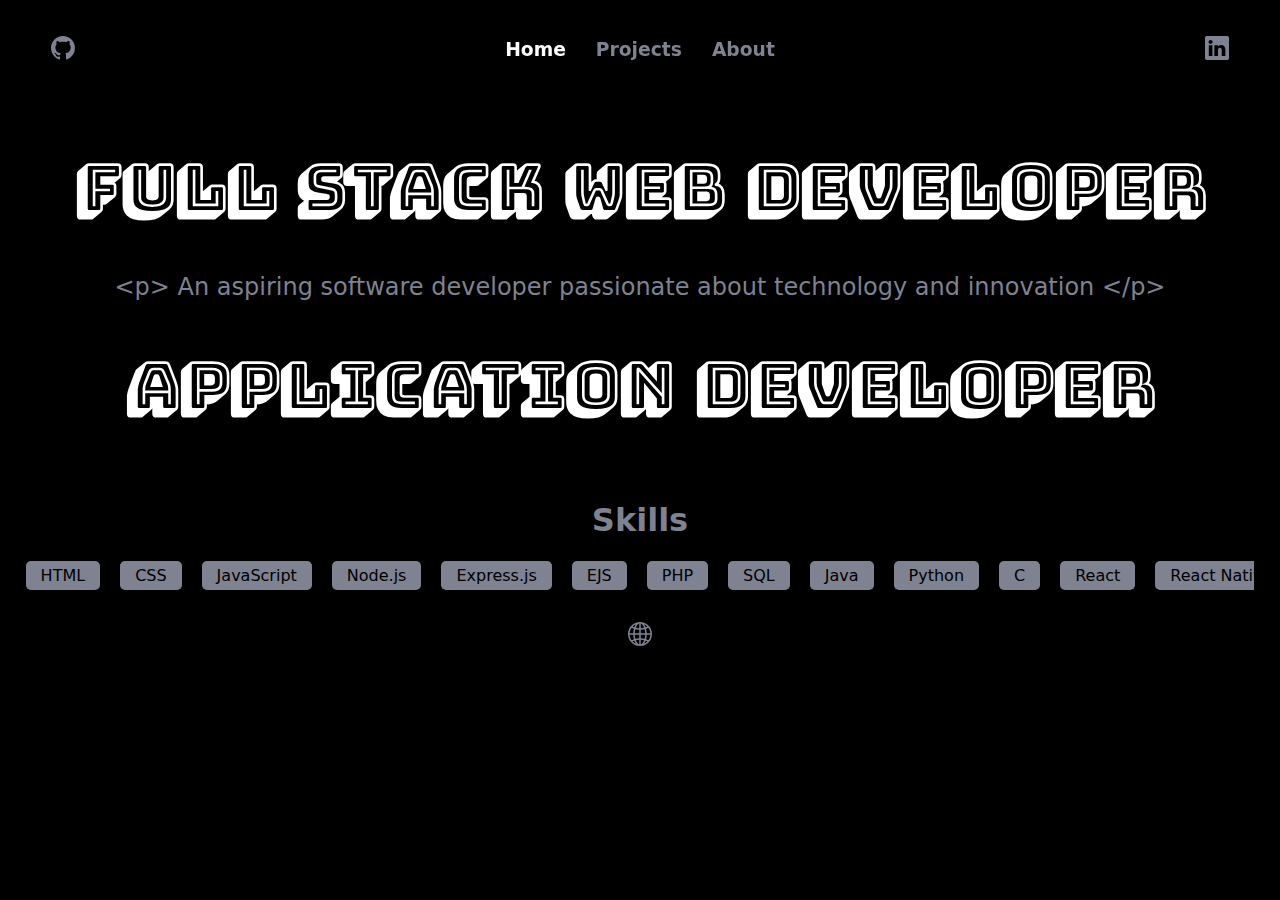
<file: index.html>
<!DOCTYPE html>
<html lang="en">
<head>
    <meta charset="UTF-8">
    <meta name="viewport" content="width=device-width, initial-scale=1.0">
    <title>Gokul Sami 🤟</title>
    <link href='https://fonts.googleapis.com/css?family=Sacramento' rel='stylesheet'>
    <link rel="preconnect" href="https://fonts.googleapis.com">
    <link rel="preconnect" href="https://fonts.gstatic.com" crossorigin>
    <link href="https://fonts.googleapis.com/css2?family=Bungee+Shade&display=swap" rel="stylesheet">
    <link rel="stylesheet" href="styles.css">
</head>
<body onload="menuHighlight1()">
    <div class="menu">
        <div class="github">
            <a href="https://github.com/Gokul-sami">
                <svg xmlns="http://www.w3.org/2000/svg" width="16" height="16" fill="currentColor" class="bi bi-github" viewBox="0 0 16 16">
                    <path d="M8 0C3.58 0 0 3.58 0 8c0 3.54 2.29 6.53 5.47 7.59.4.07.55-.17.55-.38 0-.19-.01-.82-.01-1.49-2.01.37-2.53-.49-2.69-.94-.09-.23-.48-.94-.82-1.13-.28-.15-.68-.52-.01-.53.63-.01 1.08.58 1.23.82.72 1.21 1.87.87 2.33.66.07-.52.28-.87.51-1.07-1.78-.2-3.64-.89-3.64-3.95 0-.87.31-1.59.82-2.15-.08-.2-.36-1.02.08-2.12 0 0 .67-.21 2.2.82.64-.18 1.32-.27 2-.27s1.36.09 2 .27c1.53-1.04 2.2-.82 2.2-.82.44 1.1.16 1.92.08 2.12.51.56.82 1.27.82 2.15 0 3.07-1.87 3.75-3.65 3.95.29.25.54.73.54 1.48 0 1.07-.01 1.93-.01 2.2 0 .21.15.46.55.38A8.01 8.01 0 0 0 16 8c0-4.42-3.58-8-8-8"/>
                </svg>
            </a>
        </div>
        <div class="nav">
            <a href="#"><h3 id="home">Home</h3></a>
            <a href="pages/projects.html"><h3 id="projects">Projects</h3></a>
            <a href="pages/about.html"><h3 id="about">About</h3></a>
        </div>
        <div class="linkedin">
            <a href="https://www.linkedin.com/in/gokul-sami/">
                <svg xmlns="http://www.w3.org/2000/svg" width="16" height="16" fill="currentColor" class="bi bi-linkedin" viewBox="0 0 16 16">
                    <path d="M0 1.146C0 .513.526 0 1.175 0h13.65C15.474 0 16 .513 16 1.146v13.708c0 .633-.526 1.146-1.175 1.146H1.175C.526 16 0 15.487 0 14.854zm4.943 12.248V6.169H2.542v7.225zm-1.2-8.212c.837 0 1.358-.554 1.358-1.248-.015-.709-.52-1.248-1.342-1.248S2.4 3.226 2.4 3.934c0 .694.521 1.248 1.327 1.248zm4.908 8.212V9.359c0-.216.016-.432.08-.586.173-.431.568-.878 1.232-.878.869 0 1.216.662 1.216 1.634v3.865h2.401V9.25c0-2.22-1.184-3.252-2.764-3.252-1.274 0-1.845.7-2.165 1.193v.025h-.016l.016-.025V6.169h-2.4c.03.678 0 7.225 0 7.225z"/>
                </svg>
            </a>
        </div>
    </div>

    <div class="main">
        <div class="desc">
            <h1> Full Stack Web Developer </h1>
            <p> &lt;p&gt; An aspiring software developer passionate about technology and innovation &lt;/p&gt; </p>
            <h1> Application Developer </h1>
        </div>
    </div>

    <div class="skills">
        <h1 class="skill">Skills</h1>
        <div class="marquee">
            <div class="marquee-content">
                <span>HTML</span>
                <span>CSS</span>
                <span>JavaScript</span>
                <!-- <span>JQuery</span> -->
                <span>Node.js</span>
                <span>Express.js</span>
                <span>EJS</span>
                <span>PHP</span>
                <!-- <span>AngularJS</span> -->
                <!-- <span>REST API</span> -->
                <span>SQL</span>
                <span>Java</span>
                <span>Python</span>
                <span>C</span>
                <span>React</span>
                <span>React Native</span>
                <!-- <span>Dart</span> -->
                <span>Android Studio</span>
                <span>Apache Cordova</span>
                <span>AWS</span>
                <span>Firebase</span>
                <span>Azure</span>
                <!-- <span>XML</span> -->
                <!-- Duplicate the list for seamless scrolling -->
                <span>HTML</span>
                <span>CSS</span>
                <span>JavaScript</span>
                <!-- <span>JQuery</span> -->
                <span>Node.js</span>
                <span>Express.js</span>
                <span>EJS</span>
                <span>PHP</span>
                <!-- <span>AngularJS</span> -->
                <!-- <span>REST API</span> -->
                <span>SQL</span>
                <span>Java</span>
                <span>Python</span>
                <span>C</span>
                <span>React</span>
                <span>React Native</span>
                <!-- <span>Dart</span> -->
                <span>Android Studio</span>
                <span>Apache Cordova</span>
                <span>AWS</span>
                <span>Firebase</span>
                <span>Azure</span>
                <!-- <span>XML</span> -->
            </div>
        </div>
    </div>

    <footer>
        <a class="peek" href="./pages/color.html">
            <svg xmlns="http://www.w3.org/2000/svg" width="16" height="16" fill="currentColor" class="bi bi-globe2" viewBox="0 0 16 16">
                <path d="M0 8a8 8 0 1 1 16 0A8 8 0 0 1 0 8m7.5-6.923c-.67.204-1.335.82-1.887 1.855q-.215.403-.395.872c.705.157 1.472.257 2.282.287zM4.249 3.539q.214-.577.481-1.078a7 7 0 0 1 .597-.933A7 7 0 0 0 3.051 3.05q.544.277 1.198.49zM3.509 7.5c.036-1.07.188-2.087.436-3.008a9 9 0 0 1-1.565-.667A6.96 6.96 0 0 0 1.018 7.5zm1.4-2.741a12.3 12.3 0 0 0-.4 2.741H7.5V5.091c-.91-.03-1.783-.145-2.591-.332M8.5 5.09V7.5h2.99a12.3 12.3 0 0 0-.399-2.741c-.808.187-1.681.301-2.591.332zM4.51 8.5c.035.987.176 1.914.399 2.741A13.6 13.6 0 0 1 7.5 10.91V8.5zm3.99 0v2.409c.91.03 1.783.145 2.591.332.223-.827.364-1.754.4-2.741zm-3.282 3.696q.18.469.395.872c.552 1.035 1.218 1.65 1.887 1.855V11.91c-.81.03-1.577.13-2.282.287zm.11 2.276a7 7 0 0 1-.598-.933 9 9 0 0 1-.481-1.079 8.4 8.4 0 0 0-1.198.49 7 7 0 0 0 2.276 1.522zm-1.383-2.964A13.4 13.4 0 0 1 3.508 8.5h-2.49a6.96 6.96 0 0 0 1.362 3.675c.47-.258.995-.482 1.565-.667m6.728 2.964a7 7 0 0 0 2.275-1.521 8.4 8.4 0 0 0-1.197-.49 9 9 0 0 1-.481 1.078 7 7 0 0 1-.597.933M8.5 11.909v3.014c.67-.204 1.335-.82 1.887-1.855q.216-.403.395-.872A12.6 12.6 0 0 0 8.5 11.91zm3.555-.401c.57.185 1.095.409 1.565.667A6.96 6.96 0 0 0 14.982 8.5h-2.49a13.4 13.4 0 0 1-.437 3.008M14.982 7.5a6.96 6.96 0 0 0-1.362-3.675c-.47.258-.995.482-1.565.667.248.92.4 1.938.437 3.008zM11.27 2.461q.266.502.482 1.078a8.4 8.4 0 0 0 1.196-.49 7 7 0 0 0-2.275-1.52c.218.283.418.597.597.932m-.488 1.343a8 8 0 0 0-.395-.872C9.835 1.897 9.17 1.282 8.5 1.077V4.09c.81-.03 1.577-.13 2.282-.287z"/>
            </svg>
        </a>
    </footer>

    <script src="https://ajax.googleapis.com/ajax/libs/jquery/1.11.2/jquery.min.js"></script>
    <script src="script.js"></script>
    
</body>
</html>
</file>
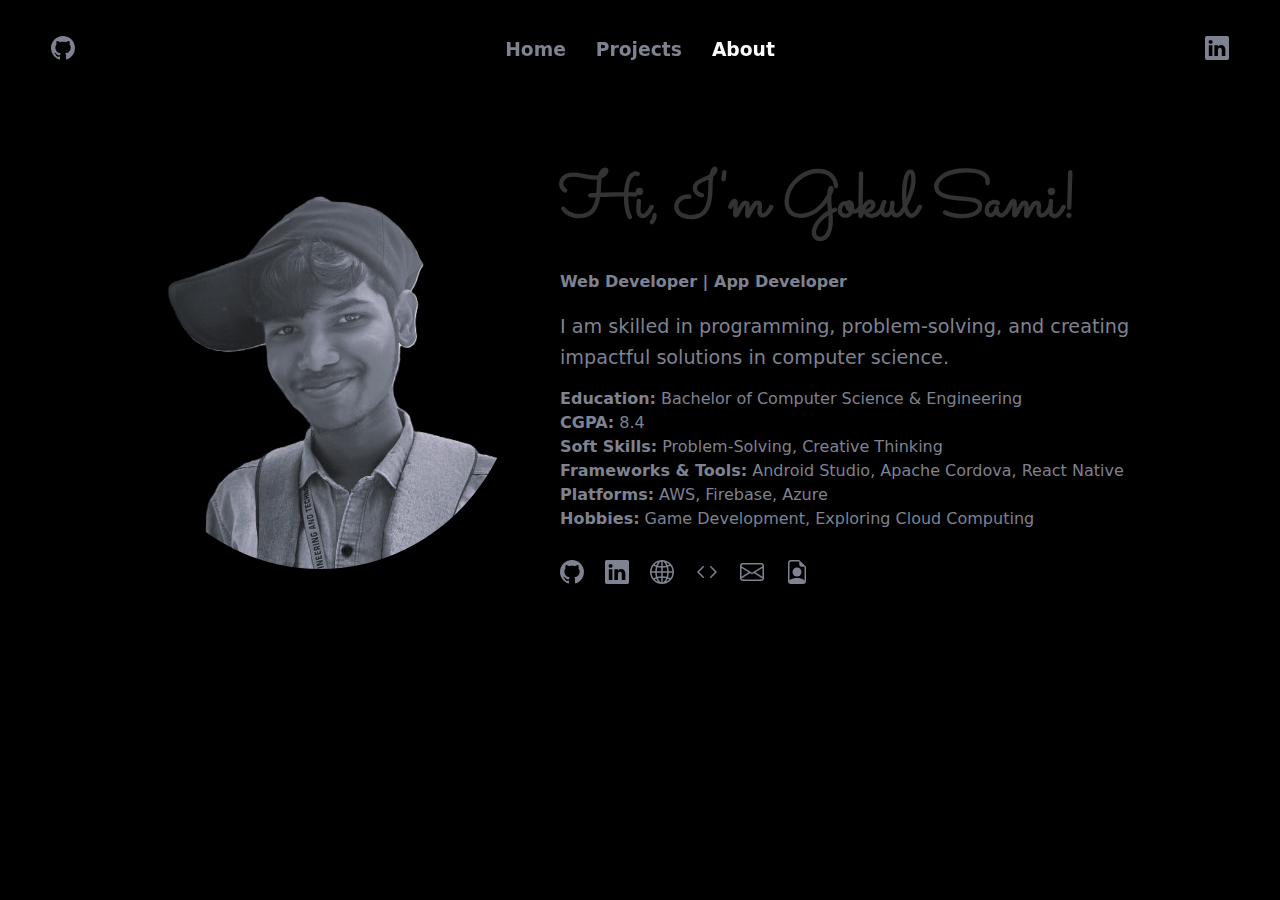
<file: pages/about.html>
<!DOCTYPE html>
<html lang="en">
<head>
    <meta charset="UTF-8">
    <meta name="viewport" content="width=device-width, initial-scale=1.0">
    <title>About 🤟</title>
    <link href="https://fonts.googleapis.com/css2?family=Sacramento&family=Poppins:wght@300;400;600&display=swap" rel="stylesheet">
    <link rel="stylesheet" href="../styles.css">
</head>
<body onload="menuHighlight3()">
    <div class="menu">
        <div class="github">
            <a href="https://github.com/Gokul-sami">
                <svg xmlns="http://www.w3.org/2000/svg" width="16" height="16" fill="currentColor" class="bi bi-github" viewBox="0 0 16 16">
                    <path d="M8 0C3.58 0 0 3.58 0 8c0 3.54 2.29 6.53 5.47 7.59.4.07.55-.17.55-.38 0-.19-.01-.82-.01-1.49-2.01.37-2.53-.49-2.69-.94-.09-.23-.48-.94-.82-1.13-.28-.15-.68-.52-.01-.53.63-.01 1.08.58 1.23.82.72 1.21 1.87.87 2.33.66.07-.52.28-.87.51-1.07-1.78-.2-3.64-.89-3.64-3.95 0-.87.31-1.59.82-2.15-.08-.2-.36-1.02.08-2.12 0 0 .67-.21 2.2.82.64-.18 1.32-.27 2-.27s1.36.09 2 .27c1.53-1.04 2.2-.82 2.2-.82.44 1.1.16 1.92.08 2.12.51.56.82 1.27.82 2.15 0 3.07-1.87 3.75-3.65 3.95.29.25.54.73.54 1.48 0 1.07-.01 1.93-.01 2.2 0 .21.15.46.55.38A8.01 8.01 0 0 0 16 8c0-4.42-3.58-8-8-8"/>
                </svg>
            </a>
        </div>
        <div class="nav">
            <a href="../index.html"><h3 id="home">Home</h3></a>
            <a href="./projects.html"><h3 id="projects">Projects</h3></a>
            <a href="#"><h3 id="about">About</h3></a>
        </div>
        <div class="linkedin">
            <a href="https://www.linkedin.com/in/gokul-sami/">
                <svg xmlns="http://www.w3.org/2000/svg" width="16" height="16" fill="currentColor" class="bi bi-linkedin" viewBox="0 0 16 16">
                    <path d="M0 1.146C0 .513.526 0 1.175 0h13.65C15.474 0 16 .513 16 1.146v13.708c0 .633-.526 1.146-1.175 1.146H1.175C.526 16 0 15.487 0 14.854zm4.943 12.248V6.169H2.542v7.225zm-1.2-8.212c.837 0 1.358-.554 1.358-1.248-.015-.709-.52-1.248-1.342-1.248S2.4 3.226 2.4 3.934c0 .694.521 1.248 1.327 1.248zm4.908 8.212V9.359c0-.216.016-.432.08-.586.173-.431.568-.878 1.232-.878.869 0 1.216.662 1.216 1.634v3.865h2.401V9.25c0-2.22-1.184-3.252-2.764-3.252-1.274 0-1.845.7-2.165 1.193v.025h-.016l.016-.025V6.169h-2.4c.03.678 0 7.225 0 7.225z"/>
                </svg>
            </a>
        </div>
    </div>

    <div class="about-container">
        <div class="avatar">
            <img src="../images/cap_pic_edit_1.jpg" alt="Your Avatar">
        </div>
        <div class="details">
            <h1>Hi, I'm Gokul Sami!</h1>
            <h4 class="desc">Web Developer | App Developer</h4>
            <p>I am skilled in programming, problem-solving, and creating impactful solutions in computer science.</p>
            <ul>
                <li><span>Education:</span> Bachelor of Computer Science & Engineering</li>
                <li><span>CGPA:</span> 8.4</li>
                <li><span>Soft Skills:</span> Problem-Solving, Creative Thinking</li>
                <li><span>Frameworks & Tools:</span> Android Studio, Apache Cordova, React Native</li>
                <li><span>Platforms:</span>AWS, Firebase, Azure</li>
                <li><span>Hobbies:</span> Game Development, Exploring Cloud Computing</li>
            </ul>
            <div onmouseover="details()" class="links">
                <a id="link1" class="link" href="https://github.com/Gokul-sami" onmouseout="showDetails('')" onmouseover="showDetails('Visit my GitHub profile!')">
                    <svg xmlns="http://www.w3.org/2000/svg" width="16" height="16" fill="currentColor" class="bi bi-github" viewBox="0 0 16 16">
                        <path d="M8 0C3.58 0 0 3.58 0 8c0 3.54 2.29 6.53 5.47 7.59.4.07.55-.17.55-.38 0-.19-.01-.82-.01-1.49-2.01.37-2.53-.49-2.69-.94-.09-.23-.48-.94-.82-1.13-.28-.15-.68-.52-.01-.53.63-.01 1.08.58 1.23.82.72 1.21 1.87.87 2.33.66.07-.52.28-.87.51-1.07-1.78-.2-3.64-.89-3.64-3.95 0-.87.31-1.59.82-2.15-.08-.2-.36-1.02.08-2.12 0 0 .67-.21 2.2.82.64-.18 1.32-.27 2-.27s1.36.09 2 .27c1.53-1.04 2.2-.82 2.2-.82.44 1.1.16 1.92.08 2.12.51.56.82 1.27.82 2.15 0 3.07-1.87 3.75-3.65 3.95.29.25.54.73.54 1.48 0 1.07-.01 1.93-.01 2.2 0 .21.15.46.55.38A8.01 8.01 0 0 0 16 8c0-4.42-3.58-8-8-8"/>
                    </svg>
                </a>
                <a id="link2" class="link" href="https://www.linkedin.com/in/gokul-sami/" onmouseout="showDetails('')" onmouseover="showDetails('Connect with me on LinkedIn!')">
                    <svg xmlns="http://www.w3.org/2000/svg" width="16" height="16" fill="currentColor" class="bi bi-linkedin" viewBox="0 0 16 16">
                        <path d="M0 1.146C0 .513.526 0 1.175 0h13.65C15.474 0 16 .513 16 1.146v13.708c0 .633-.526 1.146-1.175 1.146H1.175C.526 16 0 15.487 0 14.854zm4.943 12.248V6.169H2.542v7.225zm-1.2-8.212c.837 0 1.358-.554 1.358-1.248-.015-.709-.52-1.248-1.342-1.248S2.4 3.226 2.4 3.934c0 .694.521 1.248 1.327 1.248zm4.908 8.212V9.359c0-.216.016-.432.08-.586.173-.431.568-.878 1.232-.878.869 0 1.216.662 1.216 1.634v3.865h2.401V9.25c0-2.22-1.184-3.252-2.764-3.252-1.274 0-1.845.7-2.165 1.193v.025h-.016l.016-.025V6.169h-2.4c.03.678 0 7.225 0 7.225z"/>
                    </svg>
                </a>
                <a id="link3" class="link" href="../pages/color.html" onmouseout="showDetails('')" onmouseover="showDetails('Check out my website!')">
                    <svg xmlns="http://www.w3.org/2000/svg" width="16" height="16" fill="currentColor" class="bi bi-globe2" viewBox="0 0 16 16">
                        <path d="M0 8a8 8 0 1 1 16 0A8 8 0 0 1 0 8m7.5-6.923c-.67.204-1.335.82-1.887 1.855q-.215.403-.395.872c.705.157 1.472.257 2.282.287zM4.249 3.539q.214-.577.481-1.078a7 7 0 0 1 .597-.933A7 7 0 0 0 3.051 3.05q.544.277 1.198.49zM3.509 7.5c.036-1.07.188-2.087.436-3.008a9 9 0 0 1-1.565-.667A6.96 6.96 0 0 0 1.018 7.5zm1.4-2.741a12.3 12.3 0 0 0-.4 2.741H7.5V5.091c-.91-.03-1.783-.145-2.591-.332M8.5 5.09V7.5h2.99a12.3 12.3 0 0 0-.399-2.741c-.808.187-1.681.301-2.591.332zM4.51 8.5c.035.987.176 1.914.399 2.741A13.6 13.6 0 0 1 7.5 10.91V8.5zm3.99 0v2.409c.91.03 1.783.145 2.591.332.223-.827.364-1.754.4-2.741zm-3.282 3.696q.18.469.395.872c.552 1.035 1.218 1.65 1.887 1.855V11.91c-.81.03-1.577.13-2.282.287zm.11 2.276a7 7 0 0 1-.598-.933 9 9 0 0 1-.481-1.079 8.4 8.4 0 0 0-1.198.49 7 7 0 0 0 2.276 1.522zm-1.383-2.964A13.4 13.4 0 0 1 3.508 8.5h-2.49a6.96 6.96 0 0 0 1.362 3.675c.47-.258.995-.482 1.565-.667m6.728 2.964a7 7 0 0 0 2.275-1.521 8.4 8.4 0 0 0-1.197-.49 9 9 0 0 1-.481 1.078 7 7 0 0 1-.597.933M8.5 11.909v3.014c.67-.204 1.335-.82 1.887-1.855q.216-.403.395-.872A12.6 12.6 0 0 0 8.5 11.91zm3.555-.401c.57.185 1.095.409 1.565.667A6.96 6.96 0 0 0 14.982 8.5h-2.49a13.4 13.4 0 0 1-.437 3.008M14.982 7.5a6.96 6.96 0 0 0-1.362-3.675c-.47.258-.995.482-1.565.667.248.92.4 1.938.437 3.008zM11.27 2.461q.266.502.482 1.078a8.4 8.4 0 0 0 1.196-.49 7 7 0 0 0-2.275-1.52c.218.283.418.597.597.932m-.488 1.343a8 8 0 0 0-.395-.872C9.835 1.897 9.17 1.282 8.5 1.077V4.09c.81-.03 1.577-.13 2.282-.287z"/>
                    </svg>
                </a>
                <a id="link4" class="link" href="https://www.hackerrank.com/profile/gokulpandiyan6" onmouseout="showDetails('')" onmouseover="showDetails('Check out my Hackerrank profile')">
                    <svg xmlns="http://www.w3.org/2000/svg" width="16" height="16" fill="currentColor" class="bi bi-code" viewBox="0 0 16 16">
                        <path d="M5.854 4.854a.5.5 0 1 0-.708-.708l-3.5 3.5a.5.5 0 0 0 0 .708l3.5 3.5a.5.5 0 0 0 .708-.708L2.707 8zm4.292 0a.5.5 0 0 1 .708-.708l3.5 3.5a.5.5 0 0 1 0 .708l-3.5 3.5a.5.5 0 0 1-.708-.708L13.293 8z"/>
                    </svg>
                </a>
                <a id="link5" class="link" href="mailto:gokulpandiyan6@gmail.com" onmouseout="showDetails('')" onmouseover="showDetails('Contact me via mail!')">
                    <svg xmlns="http://www.w3.org/2000/svg" width="16" height="16" fill="currentColor" class="bi bi-envelope" viewBox="0 0 16 16">
                        <path d="M0 4a2 2 0 0 1 2-2h12a2 2 0 0 1 2 2v8a2 2 0 0 1-2 2H2a2 2 0 0 1-2-2zm2-1a1 1 0 0 0-1 1v.217l7 4.2 7-4.2V4a1 1 0 0 0-1-1zm13 2.383-4.708 2.825L15 11.105zm-.034 6.876-5.64-3.471L8 9.583l-1.326-.795-5.64 3.47A1 1 0 0 0 2 13h12a1 1 0 0 0 .966-.741M1 11.105l4.708-2.897L1 5.383z"/>
                    </svg>
                </a>
                <a id="link6" class="link" href="https://drive.google.com/file/d/12MpjcvD1CC3kxOF32xBo5SHS_4_785z6/view?usp=sharing" onmouseout="showDetails('')" onmouseover="showDetails('View my resume!')">
                    <svg xmlns="http://www.w3.org/2000/svg" width="16" height="16" fill="currentColor" class="bi bi-file-earmark-person" viewBox="0 0 16 16">
                        <path d="M11 8a3 3 0 1 1-6 0 3 3 0 0 1 6 0"/>
                        <path d="M14 14V4.5L9.5 0H4a2 2 0 0 0-2 2v12a2 2 0 0 0 2 2h8a2 2 0 0 0 2-2M9.5 3A1.5 1.5 0 0 0 11 4.5h2v9.255S12 12 8 12s-5 1.755-5 1.755V2a1 1 0 0 1 1-1h5.5z"/>
                    </svg>
                </a>
            </div>
            <p id="details"> </p>
        </div>
    </div>

    <script src="https://ajax.googleapis.com/ajax/libs/jquery/1.11.2/jquery.min.js"></script>
    <script src="../script.js"></script>
</body>
</html>
</file>
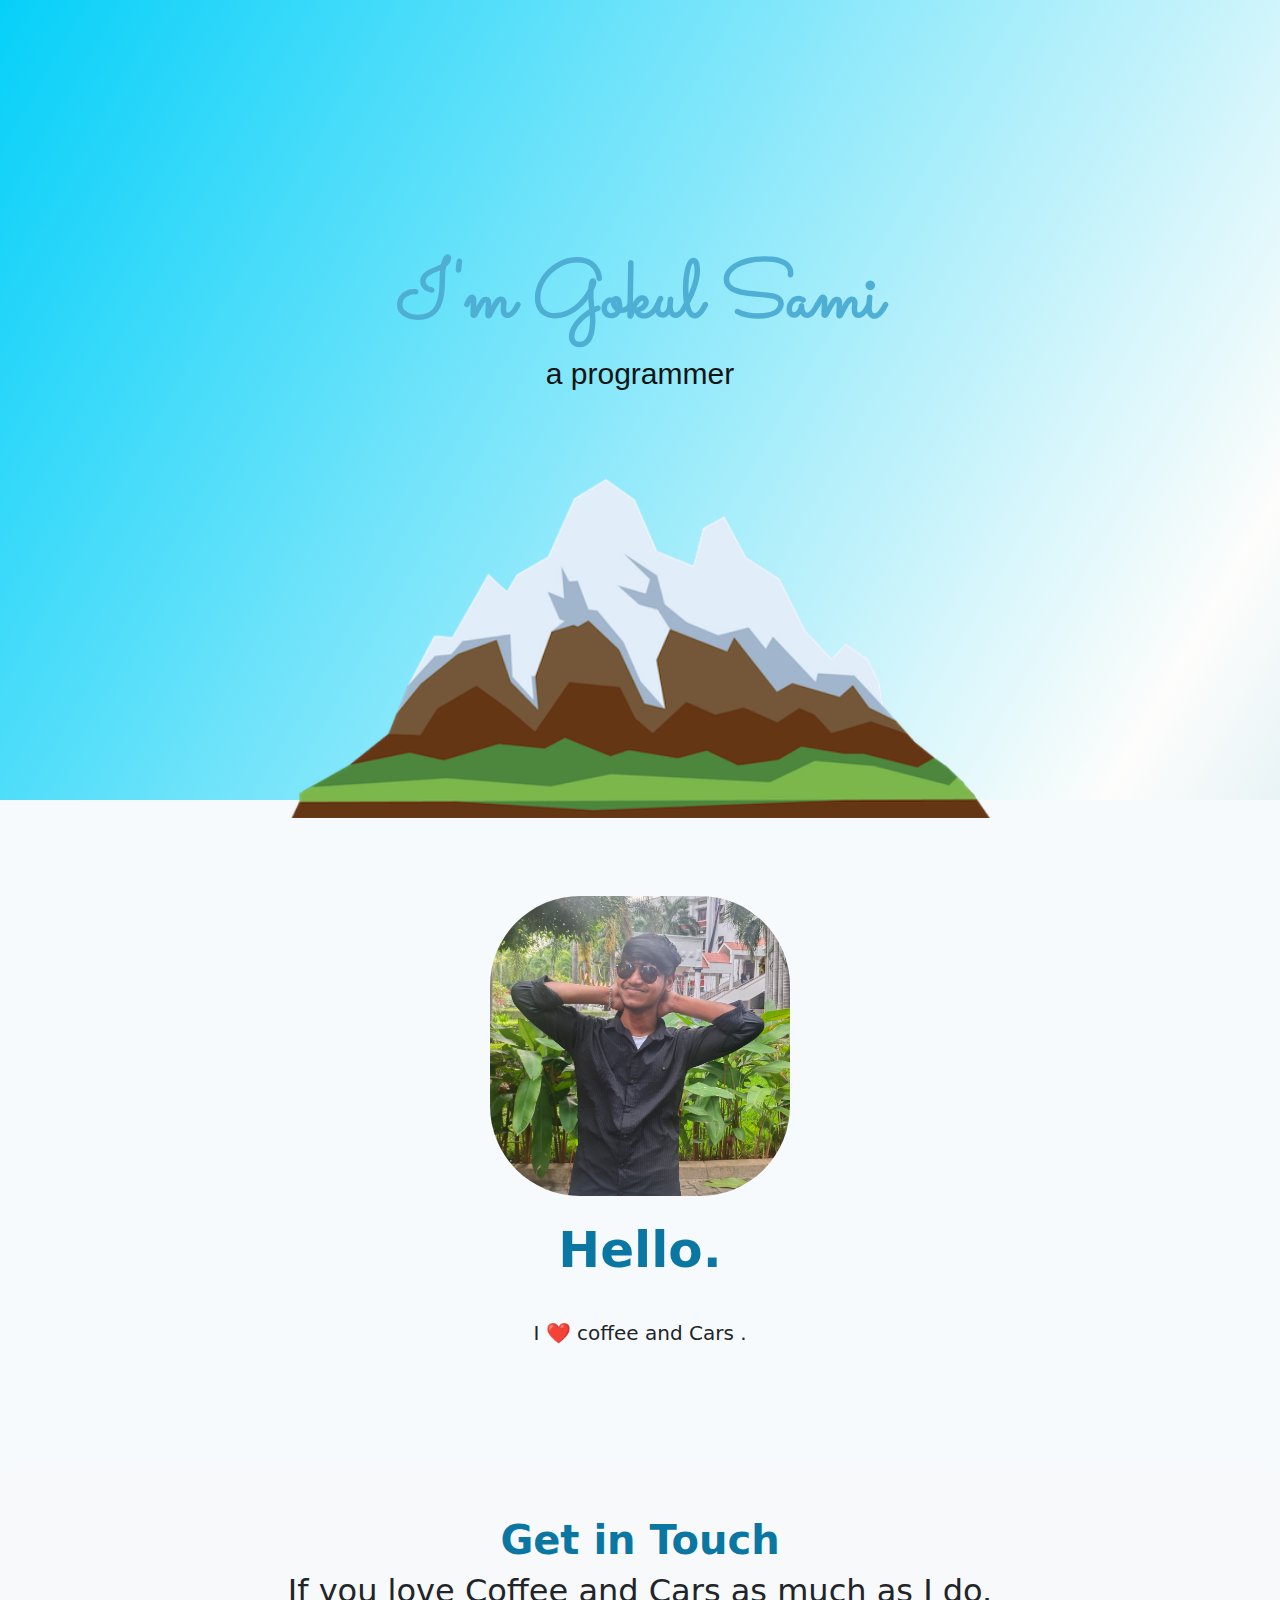
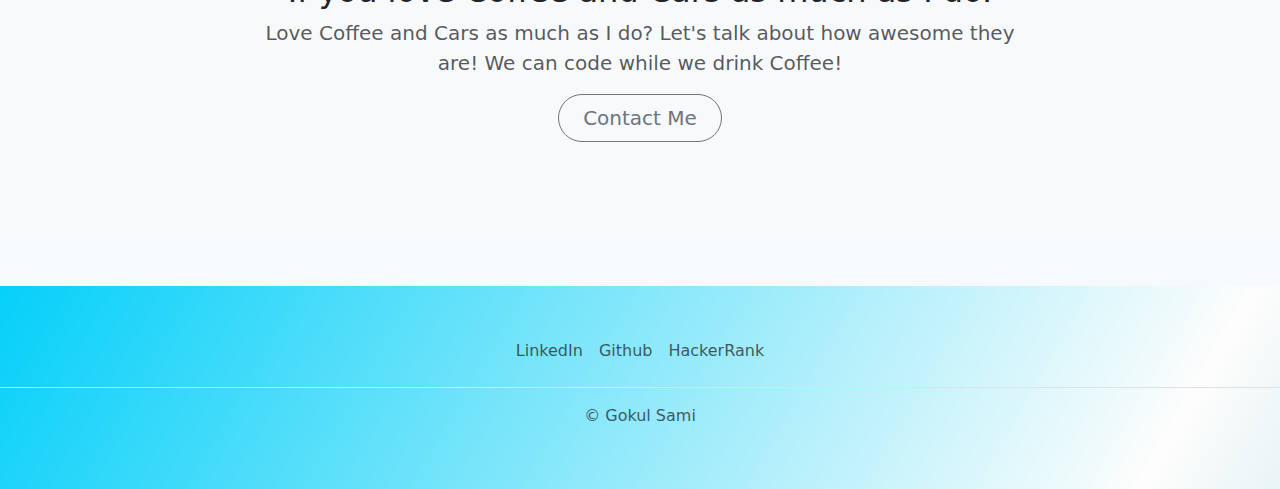
<file: pages/color.html>
<!DOCTYPE html>
<html lang="en">
<head>
    <meta charset="UTF-8">
    <title>Gokul Sami</title>
    <link href='https://fonts.googleapis.com/css?family=Sacramento' rel='stylesheet'>
    <link href="https://cdn.jsdelivr.net/npm/bootstrap@5.3.3/dist/css/bootstrap.min.css" rel="stylesheet" integrity="sha384-QWTKZyjpPEjISv5WaRU9OFeRpok6YctnYmDr5pNlyT2bRjXh0JMhjY6hW+ALEwIH" crossorigin="anonymous">
    <link href="./color.css" rel="stylesheet">
</head>
<body>
  <!-- 1 -->
  <section id="title" class="gradient-background">
    <div class="container">
      <h1 class="name">I'm Gokul Sami</h1>
      <h2 class="who">a programmer</h2>
      <img class="mountain" src="../images/mountain.png" alt="mountain image">
    </div>
  </section>

  <!-- 2 -->
  <section class="section2">
    <div class="px-4 py-5 my-5 text-center">
      <img class="d-block mx-auto mb-4" src="../images/pic.jpg" alt="my_pic" width="300" height="300">
      <h1 class="hello">Hello.</h1>
      <div class="col-lg-6 mx-auto">
        <p class="lead mb-4"><span><br></span>I ❤️ coffee and Cars .</p>
        <div class="d-grid gap-2 d-sm-flex justify-content-sm-center">
        </div>
      </div>
    </div>
  </section>

  <!-- 4 -->
  <section class="section4">
    <div class="container4 my-5">
      <div class="p-5 text-center bg-body-tertiary rounded-3">
        <h1 class="cont">Get in Touch</h1>
        <h2>If you love Coffee and Cars as much as I do.</h2>
        <p class="col-lg-8 mx-auto fs-5 text-muted">
          Love Coffee and Cars as much as I do? Let's talk about how awesome they are! We can code while we drink Coffee!
        </p>
        <div class="d-inline-flex gap-2 mb-5">
          <a class="btn btn-outline-secondary btn-lg px-4 rounded-pill" href="mailto:gokulpandiyan6@gmail.com">Contact Me</a>
        </div>
      </div>
    </div>
  </section>

  <!-- 5 -->
  <section class="gradient-background">
    <div class="container3">
      <footer class="py-3 my-4">
        <ul class="nav justify-content-center border-bottom pb-3 mb-3">
          <li class="nav-item"><a href="https://www.linkedin.com/in/gokul-sami/" class="nav-link px-2 text-body-secondary">LinkedIn</a></li>
          <li class="nav-item"><a href="https://github.com/Gokul-sami" class="nav-link px-2 text-body-secondary">Github</a></li>
          <li class="nav-item"><a href="https://www.hackerrank.com/profile/gokulpandiyan6" class="nav-link px-2 text-body-secondary">HackerRank</a></li>
        </ul>
        <p class="text-center text-body-secondary">© Gokul Sami</p>
      </footer>
    </div>
  </section>
</body>
</html>
</file>
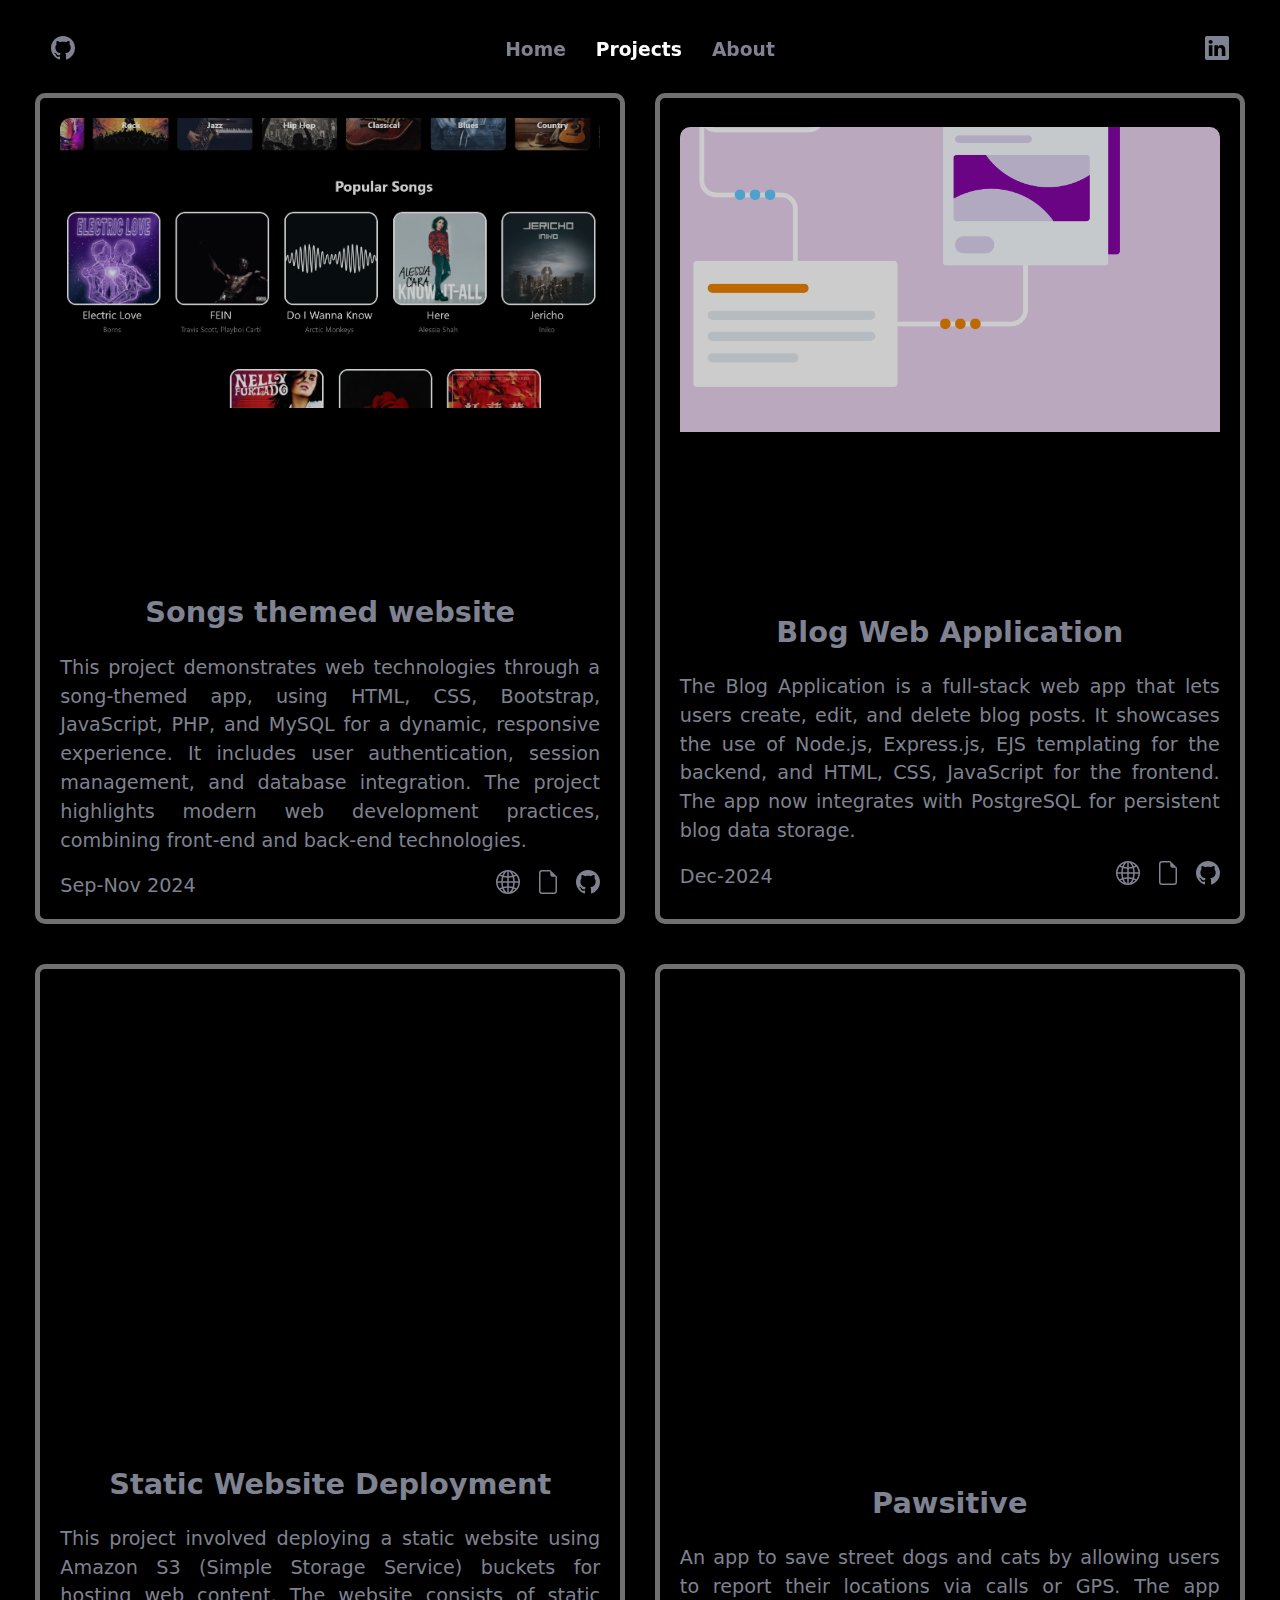
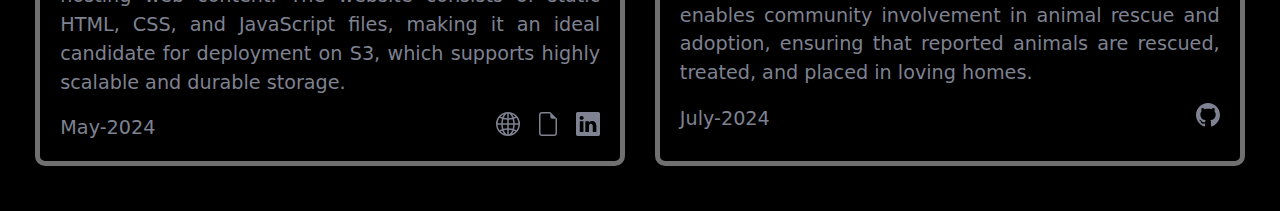
<file: pages/projects.html>
<!DOCTYPE html>
<html lang="en">
<head>
    <meta charset="UTF-8">
    <meta name="viewport" content="width=device-width, initial-scale=1.0">
    <title>Projects 🤟</title>
    <link href='https://fonts.googleapis.com/css?family=Sacramento' rel='stylesheet'>
    <link rel="stylesheet" href="../styles.css">
</head>
<body onload="menuHighlight2()">
    <div class="menu">
        <div class="github">
            <a href="https://github.com/Gokul-sami">
                <svg xmlns="http://www.w3.org/2000/svg" width="16" height="16" fill="currentColor" class="bi bi-github" viewBox="0 0 16 16">
                    <path d="M8 0C3.58 0 0 3.58 0 8c0 3.54 2.29 6.53 5.47 7.59.4.07.55-.17.55-.38 0-.19-.01-.82-.01-1.49-2.01.37-2.53-.49-2.69-.94-.09-.23-.48-.94-.82-1.13-.28-.15-.68-.52-.01-.53.63-.01 1.08.58 1.23.82.72 1.21 1.87.87 2.33.66.07-.52.28-.87.51-1.07-1.78-.2-3.64-.89-3.64-3.95 0-.87.31-1.59.82-2.15-.08-.2-.36-1.02.08-2.12 0 0 .67-.21 2.2.82.64-.18 1.32-.27 2-.27s1.36.09 2 .27c1.53-1.04 2.2-.82 2.2-.82.44 1.1.16 1.92.08 2.12.51.56.82 1.27.82 2.15 0 3.07-1.87 3.75-3.65 3.95.29.25.54.73.54 1.48 0 1.07-.01 1.93-.01 2.2 0 .21.15.46.55.38A8.01 8.01 0 0 0 16 8c0-4.42-3.58-8-8-8"/>
                </svg>
            </a>
        </div>
        <div class="nav">
            <a href="../index.html"><h3 id="home">Home</h3></a>
            <a href="#"><h3 id="projects">Projects</h3></a>
            <a href="./about.html"><h3 id="about">About</h3></a>
        </div>
        <div class="linkedin">
            <a href="https://www.linkedin.com/in/gokul-sami/">
                <svg xmlns="http://www.w3.org/2000/svg" width="16" height="16" fill="currentColor" class="bi bi-linkedin" viewBox="0 0 16 16">
                    <path d="M0 1.146C0 .513.526 0 1.175 0h13.65C15.474 0 16 .513 16 1.146v13.708c0 .633-.526 1.146-1.175 1.146H1.175C.526 16 0 15.487 0 14.854zm4.943 12.248V6.169H2.542v7.225zm-1.2-8.212c.837 0 1.358-.554 1.358-1.248-.015-.709-.52-1.248-1.342-1.248S2.4 3.226 2.4 3.934c0 .694.521 1.248 1.327 1.248zm4.908 8.212V9.359c0-.216.016-.432.08-.586.173-.431.568-.878 1.232-.878.869 0 1.216.662 1.216 1.634v3.865h2.401V9.25c0-2.22-1.184-3.252-2.764-3.252-1.274 0-1.845.7-2.165 1.193v.025h-.016l.016-.025V6.169h-2.4c.03.678 0 7.225 0 7.225z"/>
                </svg>
            </a>
        </div>
    </div>

    <br>

    <!-- Project section -->
    <div class="projects">
        
        <!-- Project 1 -->
        <div class="project">
            <div class="project-image" style="background-image: url('../images/wt_website.png'); background-position: left top;"">
            </div>
            <div class="project-details">
                <h2>Songs themed website</h2>
                <p>
                    This project demonstrates web technologies through a song-themed app, using HTML, CSS, Bootstrap, JavaScript, PHP, and MySQL for a dynamic, responsive experience. It includes user authentication, session management, and database integration. The project highlights modern web development practices, combining front-end and back-end technologies.
                </p>
                <div>
                    <div>
                        <p>Sep-Nov 2024</p>
                    </div>
                    <div class="project_links">
                        <a class="peek" href="https://gokul-sami.github.io/WT_EX/">
                            <svg xmlns="http://www.w3.org/2000/svg" width="16" height="16" fill="currentColor" class="bi bi-globe2" viewBox="0 0 16 16">
                                <path d="M0 8a8 8 0 1 1 16 0A8 8 0 0 1 0 8m7.5-6.923c-.67.204-1.335.82-1.887 1.855q-.215.403-.395.872c.705.157 1.472.257 2.282.287zM4.249 3.539q.214-.577.481-1.078a7 7 0 0 1 .597-.933A7 7 0 0 0 3.051 3.05q.544.277 1.198.49zM3.509 7.5c.036-1.07.188-2.087.436-3.008a9 9 0 0 1-1.565-.667A6.96 6.96 0 0 0 1.018 7.5zm1.4-2.741a12.3 12.3 0 0 0-.4 2.741H7.5V5.091c-.91-.03-1.783-.145-2.591-.332M8.5 5.09V7.5h2.99a12.3 12.3 0 0 0-.399-2.741c-.808.187-1.681.301-2.591.332zM4.51 8.5c.035.987.176 1.914.399 2.741A13.6 13.6 0 0 1 7.5 10.91V8.5zm3.99 0v2.409c.91.03 1.783.145 2.591.332.223-.827.364-1.754.4-2.741zm-3.282 3.696q.18.469.395.872c.552 1.035 1.218 1.65 1.887 1.855V11.91c-.81.03-1.577.13-2.282.287zm.11 2.276a7 7 0 0 1-.598-.933 9 9 0 0 1-.481-1.079 8.4 8.4 0 0 0-1.198.49 7 7 0 0 0 2.276 1.522zm-1.383-2.964A13.4 13.4 0 0 1 3.508 8.5h-2.49a6.96 6.96 0 0 0 1.362 3.675c.47-.258.995-.482 1.565-.667m6.728 2.964a7 7 0 0 0 2.275-1.521 8.4 8.4 0 0 0-1.197-.49 9 9 0 0 1-.481 1.078 7 7 0 0 1-.597.933M8.5 11.909v3.014c.67-.204 1.335-.82 1.887-1.855q.216-.403.395-.872A12.6 12.6 0 0 0 8.5 11.91zm3.555-.401c.57.185 1.095.409 1.565.667A6.96 6.96 0 0 0 14.982 8.5h-2.49a13.4 13.4 0 0 1-.437 3.008M14.982 7.5a6.96 6.96 0 0 0-1.362-3.675c-.47.258-.995.482-1.565.667.248.92.4 1.938.437 3.008zM11.27 2.461q.266.502.482 1.078a8.4 8.4 0 0 0 1.196-.49 7 7 0 0 0-2.275-1.52c.218.283.418.597.597.932m-.488 1.343a8 8 0 0 0-.395-.872C9.835 1.897 9.17 1.282 8.5 1.077V4.09c.81-.03 1.577-.13 2.282-.287z"/>
                            </svg>
                        </a>
                        <a class="peek" href="https://docs.google.com/document/d/1oPhDIzJUppikLdnsXDdntrG0V_WzMttFYjbQiWxN8UE/edit?usp=sharing">
                            <svg xmlns="http://www.w3.org/2000/svg" width="16" height="16" fill="currentColor" class="bi bi-file-earmark" viewBox="0 0 16 16">
                                <path d="M14 4.5V14a2 2 0 0 1-2 2H4a2 2 0 0 1-2-2V2a2 2 0 0 1 2-2h5.5zm-3 0A1.5 1.5 0 0 1 9.5 3V1H4a1 1 0 0 0-1 1v12a1 1 0 0 0 1 1h8a1 1 0 0 0 1-1V4.5z"/>
                            </svg>
                        </a>
                        <a class="peek" href="https://github.com/Gokul-sami/WT_EX">
                            <svg xmlns="http://www.w3.org/2000/svg" width="16" height="16" fill="currentColor" class="bi bi-github" viewBox="0 0 16 16">
                                <path d="M8 0C3.58 0 0 3.58 0 8c0 3.54 2.29 6.53 5.47 7.59.4.07.55-.17.55-.38 0-.19-.01-.82-.01-1.49-2.01.37-2.53-.49-2.69-.94-.09-.23-.48-.94-.82-1.13-.28-.15-.68-.52-.01-.53.63-.01 1.08.58 1.23.82.72 1.21 1.87.87 2.33.66.07-.52.28-.87.51-1.07-1.78-.2-3.64-.89-3.64-3.95 0-.87.31-1.59.82-2.15-.08-.2-.36-1.02.08-2.12 0 0 .67-.21 2.2.82.64-.18 1.32-.27 2-.27s1.36.09 2 .27c1.53-1.04 2.2-.82 2.2-.82.44 1.1.16 1.92.08 2.12.51.56.82 1.27.82 2.15 0 3.07-1.87 3.75-3.65 3.95.29.25.54.73.54 1.48 0 1.07-.01 1.93-.01 2.2 0 .21.15.46.55.38A8.01 8.01 0 0 0 16 8c0-4.42-3.58-8-8-8"/>
                            </svg>
                        </a>
                    </div>
                </div>
            </div>
        </div>

        <!-- Project 2 -->
        <div class="project">
            <div class="project-image" style="background-image: url('../images/blog.png'); background-position: right top;">
            </div>
            <div class="project-details">
                <h2>Blog Web Application</h2>
                <p>
                    The Blog Application is a full-stack web app that lets users create, edit, and delete blog posts. It showcases the use of Node.js, Express.js, EJS templating for the backend, and HTML, CSS, JavaScript for the frontend. The app now integrates with PostgreSQL for persistent blog data storage.
                </p>
                <div>
                    <div>
                        <p>Dec-2024</p>
                    </div>
                    <div class="project_links">
                        <a class="peek" href="https://blog-web-application-8gda.onrender.com">
                            <svg xmlns="http://www.w3.org/2000/svg" width="16" height="16" fill="currentColor" class="bi bi-globe2" viewBox="0 0 16 16">
                                <path d="M0 8a8 8 0 1 1 16 0A8 8 0 0 1 0 8m7.5-6.923c-.67.204-1.335.82-1.887 1.855q-.215.403-.395.872c.705.157 1.472.257 2.282.287zM4.249 3.539q.214-.577.481-1.078a7 7 0 0 1 .597-.933A7 7 0 0 0 3.051 3.05q.544.277 1.198.49zM3.509 7.5c.036-1.07.188-2.087.436-3.008a9 9 0 0 1-1.565-.667A6.96 6.96 0 0 0 1.018 7.5zm1.4-2.741a12.3 12.3 0 0 0-.4 2.741H7.5V5.091c-.91-.03-1.783-.145-2.591-.332M8.5 5.09V7.5h2.99a12.3 12.3 0 0 0-.399-2.741c-.808.187-1.681.301-2.591.332zM4.51 8.5c.035.987.176 1.914.399 2.741A13.6 13.6 0 0 1 7.5 10.91V8.5zm3.99 0v2.409c.91.03 1.783.145 2.591.332.223-.827.364-1.754.4-2.741zm-3.282 3.696q.18.469.395.872c.552 1.035 1.218 1.65 1.887 1.855V11.91c-.81.03-1.577.13-2.282.287zm.11 2.276a7 7 0 0 1-.598-.933 9 9 0 0 1-.481-1.079 8.4 8.4 0 0 0-1.198.49 7 7 0 0 0 2.276 1.522zm-1.383-2.964A13.4 13.4 0 0 1 3.508 8.5h-2.49a6.96 6.96 0 0 0 1.362 3.675c.47-.258.995-.482 1.565-.667m6.728 2.964a7 7 0 0 0 2.275-1.521 8.4 8.4 0 0 0-1.197-.49 9 9 0 0 1-.481 1.078 7 7 0 0 1-.597.933M8.5 11.909v3.014c.67-.204 1.335-.82 1.887-1.855q.216-.403.395-.872A12.6 12.6 0 0 0 8.5 11.91zm3.555-.401c.57.185 1.095.409 1.565.667A6.96 6.96 0 0 0 14.982 8.5h-2.49a13.4 13.4 0 0 1-.437 3.008M14.982 7.5a6.96 6.96 0 0 0-1.362-3.675c-.47.258-.995.482-1.565.667.248.92.4 1.938.437 3.008zM11.27 2.461q.266.502.482 1.078a8.4 8.4 0 0 0 1.196-.49 7 7 0 0 0-2.275-1.52c.218.283.418.597.597.932m-.488 1.343a8 8 0 0 0-.395-.872C9.835 1.897 9.17 1.282 8.5 1.077V4.09c.81-.03 1.577-.13 2.282-.287z"/>
                            </svg>
                        </a>
                        <a class="peek" href="https://docs.google.com/document/d/1JQPchxshOY8zTngutbXipYS0qOWIqYRiE2IrLZ1FAOw/edit?usp=sharing">
                            <svg xmlns="http://www.w3.org/2000/svg" width="16" height="16" fill="currentColor" class="bi bi-file-earmark" viewBox="0 0 16 16">
                                <path d="M14 4.5V14a2 2 0 0 1-2 2H4a2 2 0 0 1-2-2V2a2 2 0 0 1 2-2h5.5zm-3 0A1.5 1.5 0 0 1 9.5 3V1H4a1 1 0 0 0-1 1v12a1 1 0 0 0 1 1h8a1 1 0 0 0 1-1V4.5z"/>
                            </svg>
                        </a>
                        <a class="peek" href="https://github.com/Gokul-sami/Blog-web-application">
                            <svg xmlns="http://www.w3.org/2000/svg" width="16" height="16" fill="currentColor" class="bi bi-github" viewBox="0 0 16 16">
                                <path d="M8 0C3.58 0 0 3.58 0 8c0 3.54 2.29 6.53 5.47 7.59.4.07.55-.17.55-.38 0-.19-.01-.82-.01-1.49-2.01.37-2.53-.49-2.69-.94-.09-.23-.48-.94-.82-1.13-.28-.15-.68-.52-.01-.53.63-.01 1.08.58 1.23.82.72 1.21 1.87.87 2.33.66.07-.52.28-.87.51-1.07-1.78-.2-3.64-.89-3.64-3.95 0-.87.31-1.59.82-2.15-.08-.2-.36-1.02.08-2.12 0 0 .67-.21 2.2.82.64-.18 1.32-.27 2-.27s1.36.09 2 .27c1.53-1.04 2.2-.82 2.2-.82.44 1.1.16 1.92.08 2.12.51.56.82 1.27.82 2.15 0 3.07-1.87 3.75-3.65 3.95.29.25.54.73.54 1.48 0 1.07-.01 1.93-.01 2.2 0 .21.15.46.55.38A8.01 8.01 0 0 0 16 8c0-4.42-3.58-8-8-8"/>
                            </svg>
                        </a>
                    </div>
                </div>
            </div>
        </div>


        <!-- Project 3 -->
        <div class="project">
            <div class="project-image" style="background-image: url('../images/aws_static_web_host.png'); background-position: left top;">
            </div>
            <div class="project-details">
                <h2>Static Website Deployment</h2>
                <p>
                    This project involved deploying a static website using Amazon S3 (Simple Storage Service) buckets for hosting web content. The website consists of static HTML, CSS, and JavaScript files, making it an ideal candidate for deployment on S3, which supports highly scalable and durable storage.
                </p>
                <div>
                    <div>
                        <p>May-2024</p>
                    </div>
                    <div class="project_links">
                        <a class="peek" href="../pages/color.html">
                            <svg xmlns="http://www.w3.org/2000/svg" width="16" height="16" fill="currentColor" class="bi bi-globe2" viewBox="0 0 16 16">
                                <path d="M0 8a8 8 0 1 1 16 0A8 8 0 0 1 0 8m7.5-6.923c-.67.204-1.335.82-1.887 1.855q-.215.403-.395.872c.705.157 1.472.257 2.282.287zM4.249 3.539q.214-.577.481-1.078a7 7 0 0 1 .597-.933A7 7 0 0 0 3.051 3.05q.544.277 1.198.49zM3.509 7.5c.036-1.07.188-2.087.436-3.008a9 9 0 0 1-1.565-.667A6.96 6.96 0 0 0 1.018 7.5zm1.4-2.741a12.3 12.3 0 0 0-.4 2.741H7.5V5.091c-.91-.03-1.783-.145-2.591-.332M8.5 5.09V7.5h2.99a12.3 12.3 0 0 0-.399-2.741c-.808.187-1.681.301-2.591.332zM4.51 8.5c.035.987.176 1.914.399 2.741A13.6 13.6 0 0 1 7.5 10.91V8.5zm3.99 0v2.409c.91.03 1.783.145 2.591.332.223-.827.364-1.754.4-2.741zm-3.282 3.696q.18.469.395.872c.552 1.035 1.218 1.65 1.887 1.855V11.91c-.81.03-1.577.13-2.282.287zm.11 2.276a7 7 0 0 1-.598-.933 9 9 0 0 1-.481-1.079 8.4 8.4 0 0 0-1.198.49 7 7 0 0 0 2.276 1.522zm-1.383-2.964A13.4 13.4 0 0 1 3.508 8.5h-2.49a6.96 6.96 0 0 0 1.362 3.675c.47-.258.995-.482 1.565-.667m6.728 2.964a7 7 0 0 0 2.275-1.521 8.4 8.4 0 0 0-1.197-.49 9 9 0 0 1-.481 1.078 7 7 0 0 1-.597.933M8.5 11.909v3.014c.67-.204 1.335-.82 1.887-1.855q.216-.403.395-.872A12.6 12.6 0 0 0 8.5 11.91zm3.555-.401c.57.185 1.095.409 1.565.667A6.96 6.96 0 0 0 14.982 8.5h-2.49a13.4 13.4 0 0 1-.437 3.008M14.982 7.5a6.96 6.96 0 0 0-1.362-3.675c-.47.258-.995.482-1.565.667.248.92.4 1.938.437 3.008zM11.27 2.461q.266.502.482 1.078a8.4 8.4 0 0 0 1.196-.49 7 7 0 0 0-2.275-1.52c.218.283.418.597.597.932m-.488 1.343a8 8 0 0 0-.395-.872C9.835 1.897 9.17 1.282 8.5 1.077V4.09c.81-.03 1.577-.13 2.282-.287z"/>
                            </svg>
                        </a>
                        <a class="peek" href="https://docs.google.com/document/d/1CEM4OlOnC9RZjYgMrV9VInA7i4BXA6iZ1xAIANITRsk/edit?tab=t.0#heading=h.quiam6bx0osv">
                            <svg xmlns="http://www.w3.org/2000/svg" width="16" height="16" fill="currentColor" class="bi bi-file-earmark" viewBox="0 0 16 16">
                                <path d="M14 4.5V14a2 2 0 0 1-2 2H4a2 2 0 0 1-2-2V2a2 2 0 0 1 2-2h5.5zm-3 0A1.5 1.5 0 0 1 9.5 3V1H4a1 1 0 0 0-1 1v12a1 1 0 0 0 1 1h8a1 1 0 0 0 1-1V4.5z"/>
                            </svg>
                        </a>
                        <a class="peek" href="https://www.linkedin.com/in/gokul-sami/details/projects/">
                            <svg xmlns="http://www.w3.org/2000/svg" width="16" height="16" fill="currentColor" class="bi bi-linkedin" viewBox="0 0 16 16">
                                <path d="M0 1.146C0 .513.526 0 1.175 0h13.65C15.474 0 16 .513 16 1.146v13.708c0 .633-.526 1.146-1.175 1.146H1.175C.526 16 0 15.487 0 14.854zm4.943 12.248V6.169H2.542v7.225zm-1.2-8.212c.837 0 1.358-.554 1.358-1.248-.015-.709-.52-1.248-1.342-1.248S2.4 3.226 2.4 3.934c0 .694.521 1.248 1.327 1.248zm4.908 8.212V9.359c0-.216.016-.432.08-.586.173-.431.568-.878 1.232-.878.869 0 1.216.662 1.216 1.634v3.865h2.401V9.25c0-2.22-1.184-3.252-2.764-3.252-1.274 0-1.845.7-2.165 1.193v.025h-.016l.016-.025V6.169h-2.4c.03.678 0 7.225 0 7.225z"/>
                            </svg>
                        </a>
                    </div>
                </div>
            </div>
        </div>

        <!-- Project 4 -->
        <div class="project">
            <div class="project-image" style="background-image: url('../images/dog.jpg'); background-position: right top;">
            </div>
            <div class="project-details">
                <h2>Pawsitive</h2>
                <p>
                    An app to save street dogs and cats by allowing users to report their locations via calls or GPS. The app enables 
                    community involvement in animal rescue and adoption, ensuring that reported animals are rescued, treated, and 
                    placed in loving homes.
                </p>
                <div>
                    <div>
                        <p>July-2024</p>
                    </div>
                    <div class="project_links">
                        <a class="peek" href="https://github.com/Gokul-sami/pawsitive">
                            <svg xmlns="http://www.w3.org/2000/svg" width="16" height="16" fill="currentColor" class="bi bi-github" viewBox="0 0 16 16">
                                <path d="M8 0C3.58 0 0 3.58 0 8c0 3.54 2.29 6.53 5.47 7.59.4.07.55-.17.55-.38 0-.19-.01-.82-.01-1.49-2.01.37-2.53-.49-2.69-.94-.09-.23-.48-.94-.82-1.13-.28-.15-.68-.52-.01-.53.63-.01 1.08.58 1.23.82.72 1.21 1.87.87 2.33.66.07-.52.28-.87.51-1.07-1.78-.2-3.64-.89-3.64-3.95 0-.87.31-1.59.82-2.15-.08-.2-.36-1.02.08-2.12 0 0 .67-.21 2.2.82.64-.18 1.32-.27 2-.27s1.36.09 2 .27c1.53-1.04 2.2-.82 2.2-.82.44 1.1.16 1.92.08 2.12.51.56.82 1.27.82 2.15 0 3.07-1.87 3.75-3.65 3.95.29.25.54.73.54 1.48 0 1.07-.01 1.93-.01 2.2 0 .21.15.46.55.38A8.01 8.01 0 0 0 16 8c0-4.42-3.58-8-8-8"/>
                            </svg>
                        </a>
                    </div>
                </div>
            </div>
        </div>

    </div>

    <script src="https://ajax.googleapis.com/ajax/libs/jquery/1.11.2/jquery.min.js"></script>
    <script src="../script.js"></script>
</body>
</html>
</file>
<file: styles.css>
::-moz-selection { /* Code for Firefox */
    color: rgb(255, 0, 0);
    background: rgb(0, 0, 0);
  }
  
  ::selection {
    color: rgb(255, 5, 5);
    background: rgb(0, 0, 0);
  }

body {
    background-color: black;
    color: #7f8291;
    padding: 2%;
    font-family: system-ui, -apple-system, BlinkMacSystemFont, 'Segoe UI', Roboto, Oxygen, Ubuntu, Cantarell, 'Open Sans', 'Helvetica Neue', sans-serif;
    margin: 0;
    scroll-behavior: smooth;
}

.menu {
    display: flex;
    justify-content: space-between; 
    align-items: center; 
    position: sticky; 
    padding: 10px;
    top: 0;
    z-index: 10;
    background-color: rgba(0, 0, 0, 0.5); 
    backdrop-filter: blur(30px); 
}

.menu div a:hover, .github:hover, .linkedin:hover{
    transform: translateY(-5px);
    transition: transform 0.3s ease-in-out;
    color: aliceblue;
}

a{
    text-decoration: none;
    color: inherit;
}

.github a svg, .linkedin a svg {
    width: 1.5rem;
    height: 1.5rem;
    flex: 0; 
}
.github a svg {
    margin-left: 15px;
}
.linkedin a svg {
    margin-right: 15px;
}

.nav {
    position: absolute;
    left: 50%; 
    transform: translateX(-50%); 
    display: flex;
    gap: 30px; 
}

h3 {
    margin: 0;
    text-align: center;
}

.main{
    display: flex;
    justify-content: center;
    align-items: center;
    margin-bottom: 30px;
    margin-top: 30px;
}

.desc h1 {
    font-family: "Bungee Shade", serif;
    font-optical-sizing: auto;
    font-size: 4rem;
    text-align: center;
    color: transparent; 
    background: linear-gradient(90deg, #ffffff, #ffffff, #ffffff, #090303, #000000); 
    background-size: 200%; 
    -webkit-background-clip: text; 
    background-clip: text;
    transition: transform 0.5s ease-in-out;
    animation: gradient-glow 3s; 
    animation-iteration-count: 1;
}

.desc h1:hover {
    transform: scale(1.1);
    text-shadow: 0 0 20px rgba(255, 255, 255, 0.8); 
}

@keyframes gradient-glow {
    0% {
        background-position: 200%;
    }
    100% {
        background-position: 0%;
    }
}

.desc p{
    font-size: 1.5rem;
    text-align: center;
}

.skill{
    text-align: center;
}

footer{
    margin-top: 2em;
    display: flex;
    justify-content: center;
}

.peek svg{
    transition: width 0.5s ease-in-out, height 0.5s ease-in-out;
    width: 1.5rem;
    height: 1.5rem;
}

.peek svg:hover{
    color: #ffffff;
    width: 2rem;
    height: 2rem;
}

.marquee {
    overflow: hidden;
    position: relative;
    width: 100%;
    background-color: black; 
}

.marquee-content {
    display: flex;
    animation: scroll 20s linear infinite; 
    gap: 20px; 
}

.marquee-content span {
    display: inline-block;
    white-space: nowrap; 
    padding: 5px 15px; 
    background-color: #7f8291;
    color: rgb(0, 0, 0);
    border-radius: 5px;
    font-size: 1rem;
    text-align: center; 
    transition: background-color 0.3s, font-size 0.3s;
}

.marquee-content span:hover {
    background-color: #ffffff;
    font-size: 1.2rem;
}

@keyframes scroll {
    from {
        transform: translateX(0);
    }
    to {
        transform: translateX(-120%);
    }
}


/* projects */
.projects{
    display: flex;
    flex-wrap: wrap;
    justify-content: space-evenly;
    gap: 20px;
}
.project {
    display: flex;
    flex-direction: column;
    justify-content: space-evenly;
    align-items: center;
    width: 45%;
    height: auto; 
    padding: 20px;
    box-sizing: border-box;
    border-style: solid;
    border-color: #707071;
    border-width: 5px;
    border-radius: 10px;
    margin-bottom: 30px; 
}
.project:hover{
    border-color: #fff;
    background-color: #000000;
    color: rgb(255, 255, 255);
}

.project-details {
    width: 100%;
    font-size: 1.2em;
    line-height: 1.5;
}

.project-image {
    width: 100%;
    height: 50vh; 
    background-position: center;
    background-size: 60%;
    background-repeat: no-repeat;
    background-attachment: fixed;
    border-radius: 10px;
    transition: background-size 0.5s ease-in-out;
    display: flex;
    justify-content: center;
    align-items: center;
    opacity: 0.8;
}
.project:hover .project-image{
    opacity: 1;
}

.project-image:hover {
    background-size: 55%;
}

.project-details h2 {
    font-size: 1.5em;
    margin-bottom: 15px;
    text-align: center;
    transition: 0.2s ease-in-out;
}
.project-details h2:hover {
    transform: scale(1.1);
    cursor: context-menu;
}

.project-details p {
    text-align: justify;
}
.project-details p:hover {
    color: rgb(255, 255, 255);
    cursor: context-menu;
}

.project-details div{
    height: 1.5rem;
    width: 100%;
    display: flex;
    justify-content: space-between;
    align-items: center;
}
.project-details div div{
    width: auto;
}
.project_links {
    display: flex;
    justify-content: space-evenly;
    gap: 1rem;
}


@media (min-width: 768px) {
    .projects-container {
        display: flex;
        flex-wrap: wrap;
        gap: 20px; 
        justify-content: space-between;
    }

    .project {
        flex: 0 0 48%; 
        flex-direction: column;
        margin-bottom: 20px;
    }

    .project-details {
        text-align: left;
    }
}


/*  */

.about-container {
    display: flex;
    flex-wrap: wrap;
    justify-content: center;
    align-items: center;
    padding: 20px;
}
.avatar {
    flex: 1;
    min-width: 300px;
    max-width: 400px;
    text-align: center;
    margin: 20px;
}
.avatar img {
    width: 100%;
    border-radius: 50%;
    box-shadow: 0px 4px 10px rgba(0, 0, 0, 0.2);
}
.details {
    flex: 2;
    max-width: 600px;
    margin: 20px;
}
.details h1 {
    font-family: 'Sacramento', cursive;
    font-size: 4em;
    color: #333;
    margin-bottom: 10px;
}
.details p {
    font-size: 1.2em;
    line-height: 1.6;
    margin: 10px 0;
}
.details ul {
    list-style-type: none;
    padding: 0;
}
.details ul li {
    font-size: 1em;
    margin: 5px 0;
    display: flex;
    align-items: center;
}
.details ul li span {
    font-weight: bold;
    margin-right: 5px;
}
.link svg{
    width: 1.5rem;
    height: 1.5rem;
    margin-top: 1em;
    margin-right: 1em;
}
.link svg:hover{
    color: #fff;
}
.details h1, p, h4, ul li {
    transition: 0.2s ease-in-out;
}
.details h1:hover, p:hover, h4:hover, ul li:hover {
    color: #fff;
    transform: scale(1.02);
    cursor:context-menu;
}
#details{
    font-size: 1em;
    height: 5px; 
    color: #fff;
}

#link2 svg:hover{
    color: #31a2ff;
}
#link3 svg:hover{
    color: #9865ff;
}
#link4 svg:hover{
    color: #009e3d;
}
#link5 svg:hover {
    color: red
}
#link6 svg:hover{
    color: #03e2ff;
}
</file>
<file: pages/color.css>
body{
  background-color: rgb(246, 250, 253);
}
/*1*/
.container{
    height: 800px;
    display: flex;
    flex-direction: column;
    justify-content: center;
    align-items: center;
    color: #0f1414;
    font-family: "Sacramento", cursive;
}
.name{
    margin-top: 30vh;
    font-size: 80px;
    font-weight: bolder;
    color: rgb(78, 174, 212);
}
.who{
  font-size: 30px;
  font-family: "Montserrat", sans-serif;
}
.mountain{
    height: 450px;
    width: 700px;
    margin-top: auto;
}
/*2*/
.d-block{
    border-radius: 30%;
}
.hello{
  font-size: 50px;
  font-weight: bolder;
  color: #0a77a2;
}
/*4*/
.cont{
  color: #0a77a2;
  font-weight: bolder;
}
.btn:hover{
  background-color: #16b7f7;
}
/*5*/
.container3{
  padding-bottom: 5px;
  padding-top: 5px;
}

.gradient-background {
    background: linear-gradient(300deg, #42a9c6, #fdfdfc, #06d0f9);
    background-size: 180% 180%;
    animation: gradient-animation 18s ease infinite;
  }
@keyframes gradient-animation {
    0% {
      background-position: 0% 50%;
    }
    50% {
      background-position: 100% 50%;
    }
    100% {
      background-position: 0% 50%;
    }
  }
</file>
